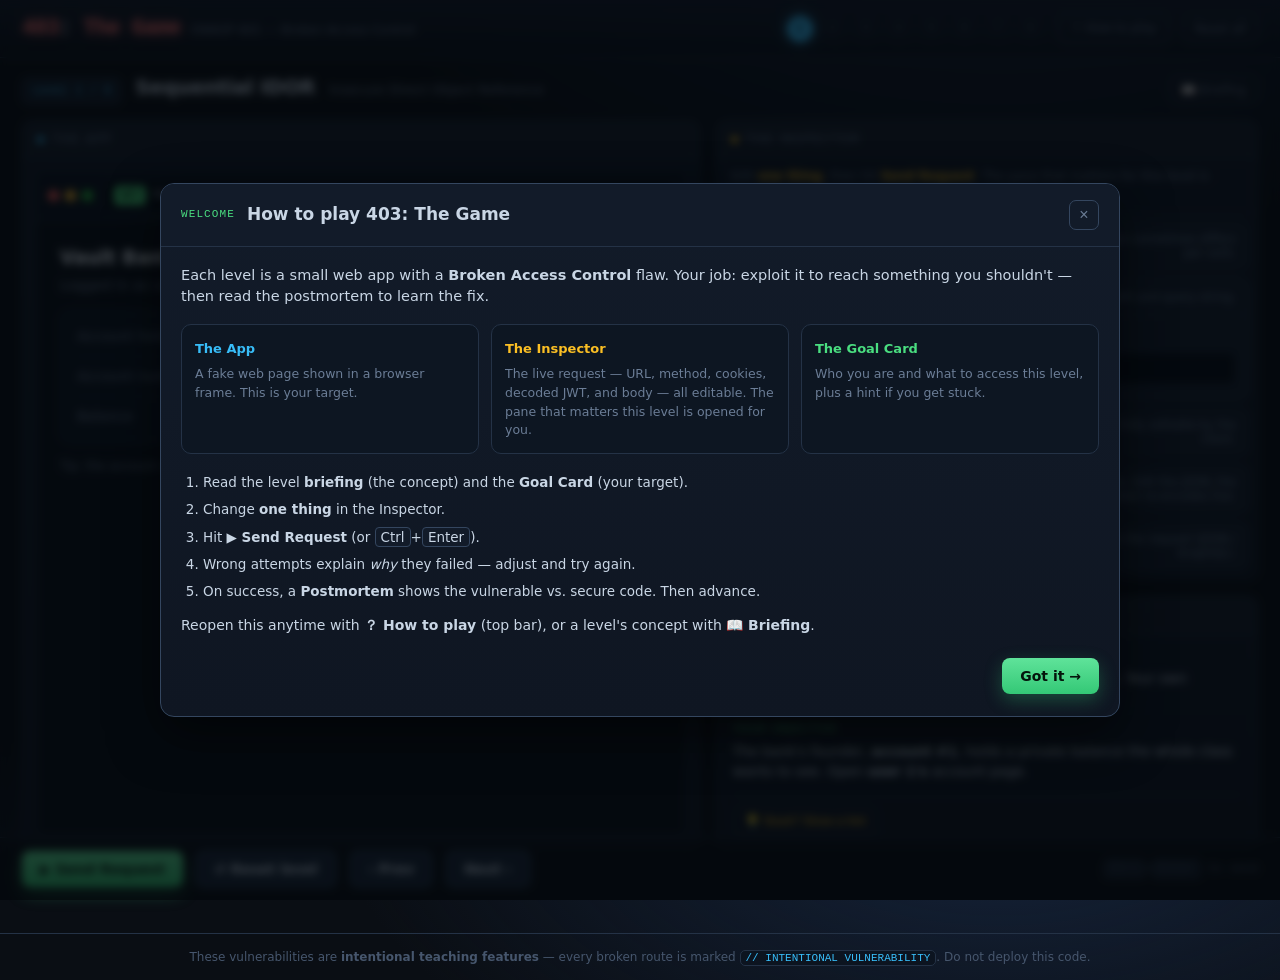
<file: code/403-the-game/index.html>
<!DOCTYPE html>
<html lang="en">
<head>
  <meta charset="UTF-8" />
  <meta name="viewport" content="width=device-width, initial-scale=1.0" />
  <title>403: The Game — Broken Access Control</title>
  <meta name="description" content="An educational puzzle game teaching OWASP A01: Broken Access Control. 8 self-contained access-control puzzles." />
  <link rel="stylesheet" href="styles.css" />
  <link rel="icon" href="data:image/svg+xml,<svg xmlns='http://www.w3.org/2000/svg' viewBox='0 0 100 100'><text y='.9em' font-size='90'>%F0%9F%9A%AB</text></svg>" />
</head>
<body>

  <!-- ============================== TOP BAR ============================== -->
  <header class="topbar">
    <div class="brand">
      <span class="logo">403<b>:</b> The Game</span>
      <span class="tagline">OWASP A01 — Broken Access Control</span>
    </div>
    <div class="progress-wrap">
      <div id="progress" aria-label="Level progress"></div>
      <button id="how-to-play" class="btn-ghost" title="How to play">？ How to play</button>
      <button id="reset-all" class="btn-ghost" title="Reset all progress">Reset all</button>
    </div>
  </header>

  <!-- =========================== LEVEL BANNER ============================ -->
  <div class="level-banner">
    <span class="counter" id="level-counter">Level 1 / 8</span>
    <h1 id="level-title">—</h1>
    <span class="tag" id="level-tag">—</span>
    <button id="briefing-btn" class="btn-ghost banner-brief" title="Show this level's concept briefing">📖 Briefing</button>
  </div>

  <!-- =============================== STAGE =============================== -->
  <main class="stage">

    <!-- The App -->
    <section class="panel" id="panel-app">
      <div class="panel-title app"><span class="dot"></span> The App</div>
      <div class="browser">
        <div class="browser-chrome">
          <span class="traffic"><i></i><i></i><i></i></span>
          <div class="urlbar">
            <span class="method-pill m-GET" id="browser-method">GET</span>
            <span id="browser-url">—</span>
          </div>
          <span class="browser-status" id="browser-status" hidden></span>
        </div>
        <div class="viewport"><div id="app-body"></div></div>
      </div>
    </section>

    <!-- The Inspector -->
    <section class="panel" id="panel-inspector">
      <div class="panel-title inspector"><span class="dot"></span> The Inspector</div>
      <div class="inspector-help">Edit <b>one thing</b>, then hit <b>Send Request</b>. The pane that matters for this level is expanded for you.</div>
      <div id="inspector-panes"></div>
    </section>

    <!-- The Goal Card -->
    <section class="panel" id="panel-goal">
      <div class="panel-title goal"><span class="dot"></span> The Goal Card</div>
      <div class="goal-body">
        <div class="goal-row">
          <div class="goal-k">Who you are</div>
          <div class="goal-v" id="goal-persona">—</div>
        </div>
        <div class="goal-row">
          <div class="goal-k">Your objective</div>
          <div class="goal-v" id="goal-objective">—</div>
        </div>
        <div class="hint">
          <button id="hint-toggle" aria-expanded="false">💡 Stuck? Show a hint</button>
          <div id="hint-body" hidden></div>
        </div>
      </div>
    </section>
  </main>

  <!-- result banner (diagnostic message) -->
  <div class="result" id="result" hidden></div>

  <!-- ============================== ACTIONS ============================= -->
  <div class="actions">
    <button class="btn btn-primary" id="send">▶ Send Request</button>
    <button class="btn btn-secondary" id="reset">↺ Reset level</button>
    <button class="btn btn-secondary" id="prev">‹ Prev</button>
    <button class="btn btn-secondary" id="next-nav">Next ›</button>
    <span class="kbd-hint"><span class="kbd">Ctrl</span>+<span class="kbd">Enter</span> to send</span>
  </div>

  <footer class="foot">
    These vulnerabilities are <b>intentional teaching features</b> — every broken route is marked <code>// INTENTIONAL VULNERABILITY</code>. Do not deploy this code.
  </footer>

  <!-- ============================ POSTMORTEM ============================ -->
  <div class="modal" id="modal-postmortem" hidden>
    <div class="modal-card">
      <div class="modal-head">
        <span class="pm-eyebrow">Postmortem</span>
        <h2 id="pm-level">—</h2>
        <button class="modal-x" data-close="#modal-postmortem" aria-label="Close">×</button>
      </div>
      <div class="modal-body">
        <p class="pm-summary" id="pm-summary">—</p>
        <div class="code-compare">
          <div class="code-col vuln">
            <h3><span class="tagdot"></span> Vulnerable backend</h3>
            <pre><code id="pm-vuln-code"></code></pre>
          </div>
          <div class="code-col secure">
            <h3><span class="tagdot"></span> Secure backend</h3>
            <pre><code id="pm-secure-code"></code></pre>
          </div>
        </div>
        <div class="pm-lessons">
          <h3>How to prevent it</h3>
          <ul id="pm-lessons"></ul>
        </div>
        <div class="modal-foot">
          <button class="btn btn-secondary" data-close="#modal-postmortem">Stay here</button>
          <button class="btn btn-primary" id="pm-next">Next level →</button>
        </div>
      </div>
    </div>
  </div>

  <!-- ============================ TUTORIAL ============================ -->
  <div class="modal" id="modal-tutorial" hidden>
    <div class="modal-card">
      <div class="modal-head">
        <span class="pm-eyebrow">Welcome</span>
        <h2>How to play 403: The Game</h2>
        <button class="modal-x" data-close="#modal-tutorial" aria-label="Close">×</button>
      </div>
      <div class="modal-body">
        <p class="tut-intro">Each level is a small web app with a <b>Broken Access Control</b> flaw. Your job: exploit it to reach something you shouldn't &mdash; then read the postmortem to learn the fix.</p>
        <div class="tut-grid">
          <div class="tut-card"><span class="tut-n app">The App</span><p>A fake web page shown in a browser frame. This is your target.</p></div>
          <div class="tut-card"><span class="tut-n insp">The Inspector</span><p>The live request &mdash; URL, method, cookies, decoded JWT, and body &mdash; all editable. The pane that matters this level is opened for you.</p></div>
          <div class="tut-card"><span class="tut-n goal">The Goal Card</span><p>Who you are and what to access this level, plus a hint if you get stuck.</p></div>
        </div>
        <ol class="tut-steps">
          <li>Read the level <b>briefing</b> (the concept) and the <b>Goal Card</b> (your target).</li>
          <li>Change <b>one thing</b> in the Inspector.</li>
          <li>Hit <b>▶ Send Request</b> (or <span class="kbd">Ctrl</span>+<span class="kbd">Enter</span>).</li>
          <li>Wrong attempts explain <i>why</i> they failed &mdash; adjust and try again.</li>
          <li>On success, a <b>Postmortem</b> shows the vulnerable vs. secure code. Then advance.</li>
        </ol>
        <p class="muted small">Reopen this anytime with <b>？ How to play</b> (top bar), or a level's concept with <b>📖 Briefing</b>.</p>
        <div class="modal-foot">
          <button class="btn btn-primary" id="tutorial-start">Got it →</button>
        </div>
      </div>
    </div>
  </div>

  <!-- ========================= LEVEL BRIEFING ========================= -->
  <div class="modal" id="modal-brief" hidden>
    <div class="modal-card">
      <div class="modal-head">
        <span class="pm-eyebrow" id="brief-eyebrow">Briefing</span>
        <h2 id="brief-title">—</h2>
        <button class="modal-x" data-close="#modal-brief" aria-label="Close">×</button>
      </div>
      <div class="modal-body">
        <div id="brief-body" class="brief-body"></div>
        <div class="modal-foot">
          <button class="btn btn-secondary" id="brief-howto">？ How to play</button>
          <button class="btn btn-primary" id="brief-start">Start level →</button>
        </div>
      </div>
    </div>
  </div>

  <!-- ============================== WIN =============================== -->
  <div class="modal" id="modal-win" hidden>
    <div class="modal-card">
      <div class="modal-body win-card">
        <div class="trophy">🏆</div>
        <h2>You broke all 8.</h2>
        <p class="win-sub">You've now exploited every major flavor of <b>OWASP A01: Broken Access Control</b> — and seen the fix for each.</p>
        <div class="win-list">
          <div class="win-li"><span class="n">1</span><span class="t">Sequential IDOR</span><span class="d">enforce ownership server-side</span></div>
          <div class="win-li"><span class="n">2</span><span class="t">Forced browsing</span><span class="d">deny-by-default on every route</span></div>
          <div class="win-li"><span class="n">3</span><span class="t">Cookie tampering</span><span class="d">never trust client-held roles</span></div>
          <div class="win-li"><span class="n">4</span><span class="t">GraphQL vertical IDOR</span><span class="d">authorize per resolver/object</span></div>
          <div class="win-li"><span class="n">5</span><span class="t">HTTP verb swap</span><span class="d">consistent checks across methods</span></div>
          <div class="win-li"><span class="n">6</span><span class="t">Mass assignment</span><span class="d">allow-list editable fields</span></div>
          <div class="win-li"><span class="n">7</span><span class="t">JWT alg:none</span><span class="d">pin the algorithm, reject none</span></div>
          <div class="win-li"><span class="n">8</span><span class="t">Path traversal</span><span class="d">canonicalize &amp; confine paths</span></div>
        </div>
        <div class="modal-foot" style="justify-content:center">
          <button class="btn btn-primary" id="win-restart">Play again</button>
        </div>
      </div>
    </div>
  </div>

  <script src="levels.js"></script>
  <script src="game.js"></script>
</body>
</html>
</file>
<file: code/403-the-game/styles.css>
/* 403: The Game — styles
 * Dark terminal aesthetic with faux-browser chrome. Consistent with the
 * BreachQuest / CipherLock sibling games so the three read as a set.
 */

:root {
  --bg:        #0a0e14;
  --bg-2:      #0f1622;
  --panel:     #121b29;
  --panel-2:   #16202f;
  --line:      #243246;
  --line-2:    #34465f;
  --text:      #c9d6e5;
  --muted:     #6b7d96;
  --dim:       #46566d;
  --green:     #4ade80;
  --green-dim: #1e3a2c;
  --amber:     #fbbf24;
  --red:       #f87171;
  --red-dim:   #3a1e22;
  --cyan:      #38bdf8;
  --violet:    #a78bfa;
  --mono: "SFMono-Regular", "JetBrains Mono", "Fira Code", Consolas, "Cascadia Mono", monospace;
  --sans: "Inter", "Segoe UI", system-ui, -apple-system, sans-serif;
  --radius: 10px;
  --shadow: 0 18px 50px rgba(0,0,0,.55);
}

* { box-sizing: border-box; }
html, body { height: 100%; }
body {
  margin: 0;
  background:
    radial-gradient(1200px 600px at 78% -10%, #15233a 0%, transparent 55%),
    radial-gradient(900px 500px at 0% 110%, #161a2e 0%, transparent 50%),
    var(--bg);
  color: var(--text);
  font-family: var(--sans);
  font-size: 14px;
  line-height: 1.5;
  -webkit-font-smoothing: antialiased;
}
code, .mono { font-family: var(--mono); }
code {
  background: #0c1420;
  border: 1px solid var(--line);
  border-radius: 5px;
  padding: 1px 5px;
  font-size: .86em;
  color: var(--cyan);
}
b.hot { color: var(--amber); }

/* ----------------------------- header ----------------------------- */
.topbar {
  display: flex; align-items: center; gap: 16px;
  padding: 12px 22px;
  border-bottom: 1px solid var(--line);
  background: linear-gradient(180deg, rgba(20,30,46,.9), rgba(12,18,28,.7));
  backdrop-filter: blur(6px);
  position: sticky; top: 0; z-index: 40;
}
.brand { display: flex; align-items: baseline; gap: 10px; }
.brand .logo {
  font-family: var(--mono); font-weight: 700; font-size: 22px; letter-spacing: -1px;
  color: var(--red);
  text-shadow: 0 0 18px rgba(248,113,113,.35);
}
.brand .logo b { color: var(--text); }
.brand .tagline { color: var(--muted); font-size: 12px; }

.progress-wrap { display: flex; align-items: center; gap: 14px; margin-left: auto; }
#progress { display: flex; gap: 7px; }
.step {
  width: 26px; height: 26px; border-radius: 50%;
  border: 1px solid var(--line-2); background: var(--panel);
  color: var(--muted); font-family: var(--mono); font-size: 12px; font-weight: 600;
  cursor: pointer; transition: all .15s ease;
  display: grid; place-items: center; padding: 0;
}
.step:hover:not(.locked) { border-color: var(--cyan); color: var(--text); }
.step.active { border-color: var(--cyan); color: #051018; background: var(--cyan); box-shadow: 0 0 14px rgba(56,189,248,.5); }
.step.done { border-color: var(--green); color: var(--green); }
.step.done.active { background: var(--green); color: #04140b; border-color: var(--green); box-shadow: 0 0 14px rgba(74,222,128,.5); }
.step.locked { opacity: .4; cursor: not-allowed; }
.btn-ghost {
  background: transparent; border: 1px solid var(--line-2); color: var(--muted);
  border-radius: 7px; padding: 6px 11px; font-size: 12px; cursor: pointer;
  font-family: var(--sans);
}
.btn-ghost:hover { color: var(--text); border-color: var(--cyan); }

/* --------------------------- level banner ------------------------- */
.level-banner {
  display: flex; align-items: baseline; gap: 14px;
  padding: 14px 22px 0;
}
.level-banner .counter {
  font-family: var(--mono); font-size: 12px; color: var(--cyan);
  border: 1px solid var(--line-2); border-radius: 6px; padding: 3px 9px;
  background: var(--panel);
}
.level-banner h1 { font-size: 20px; margin: 0; letter-spacing: -.3px; }
.level-banner .tag { color: var(--muted); font-size: 13px; }

/* ----------------------------- layout ----------------------------- */
.stage {
  display: grid;
  grid-template-columns: 1.25fr 1fr;
  grid-template-rows: auto auto;
  gap: 16px;
  padding: 16px 22px 28px;
  max-width: 1500px; margin: 0 auto;
}
.panel {
  background: linear-gradient(180deg, var(--panel), var(--bg-2));
  border: 1px solid var(--line);
  border-radius: var(--radius);
  overflow: hidden;
  display: flex; flex-direction: column;
}
.panel-title {
  display: flex; align-items: center; gap: 8px;
  padding: 9px 14px; font-size: 12px; letter-spacing: .12em; text-transform: uppercase;
  color: var(--muted); border-bottom: 1px solid var(--line);
  background: rgba(255,255,255,.015);
}
.panel-title .dot { width: 7px; height: 7px; border-radius: 50%; background: var(--dim); }
.panel-title.app .dot { background: var(--cyan); }
.panel-title.inspector .dot { background: var(--amber); }
.panel-title.goal .dot { background: var(--green); }

/* The App spans the left column over two rows; Inspector right-top; Goal right-bottom */
#panel-app    { grid-column: 1; grid-row: 1 / span 2; min-height: 520px; }
#panel-inspector { grid-column: 2; grid-row: 1; }
#panel-goal   { grid-column: 2; grid-row: 2; }

@media (max-width: 1040px) {
  .stage { grid-template-columns: 1fr; }
  #panel-app, #panel-inspector, #panel-goal { grid-column: 1; grid-row: auto; }
  #panel-app { min-height: 360px; }
}

/* --------------------------- faux browser ------------------------- */
.browser { padding: 12px; display: flex; flex-direction: column; gap: 0; height: 100%; }
.browser-chrome {
  background: #0c1420; border: 1px solid var(--line); border-bottom: none;
  border-radius: 9px 9px 0 0; padding: 9px 12px;
  display: flex; align-items: center; gap: 10px;
}
.traffic { display: flex; gap: 6px; }
.traffic i { width: 11px; height: 11px; border-radius: 50%; display: inline-block; }
.traffic i:nth-child(1) { background: #ff5f57; }
.traffic i:nth-child(2) { background: #febc2e; }
.traffic i:nth-child(3) { background: #28c840; }
.urlbar {
  flex: 1; display: flex; align-items: center; gap: 8px;
  background: #060b13; border: 1px solid var(--line); border-radius: 7px;
  padding: 5px 10px; min-width: 0;
}
.method-pill {
  font-family: var(--mono); font-size: 11px; font-weight: 700; color: #04140b;
  background: var(--green); border-radius: 4px; padding: 1px 6px;
}
.method-pill.m-GET { background: var(--green); }
.method-pill.m-POST { background: var(--cyan); }
.method-pill.m-PUT { background: var(--amber); }
.method-pill.m-PATCH { background: var(--violet); }
.method-pill.m-DELETE { background: var(--red); color: #fff; }
#browser-url {
  font-family: var(--mono); font-size: 12.5px; color: var(--text);
  white-space: nowrap; overflow: hidden; text-overflow: ellipsis; flex: 1;
}
.browser-status {
  font-family: var(--mono); font-size: 11px; font-weight: 700;
  border-radius: 4px; padding: 1px 7px; white-space: nowrap;
}
.browser-status.ok { background: var(--green-dim); color: var(--green); border: 1px solid #2c6b46; }
.browser-status.err { background: var(--red-dim); color: var(--red); border: 1px solid #6b2c34; }

.viewport {
  flex: 1; background: #0a1018; border: 1px solid var(--line);
  border-radius: 0 0 9px 9px; padding: 0; overflow: auto;
}
#app-body { padding: 0; }

/* fake page content rendered by levels */
.page { padding: 22px 24px; color: #d7e2f0; }
.page-head { display: flex; align-items: center; gap: 12px; margin-bottom: 4px; }
.page-head h1 { font-size: 19px; margin: 0; color: #eaf2fb; }
.page .muted { color: var(--muted); margin: 2px 0 14px; }
.page .small { font-size: 12px; }
.badge {
  font-family: var(--mono); font-size: 10.5px; font-weight: 700; letter-spacing: .08em;
  text-transform: uppercase; padding: 2px 8px; border-radius: 999px;
}
.badge-user { background: #1b2a3d; color: var(--cyan); border: 1px solid #2a4a66; }
.badge-admin { background: #3a2410; color: var(--amber); border: 1px solid #6b4a18; box-shadow: 0 0 12px rgba(251,191,36,.18); }
.card {
  background: #0d1622; border: 1px solid var(--line); border-radius: 9px;
  padding: 6px 16px; margin: 8px 0 14px;
}
.kv { display: flex; justify-content: space-between; gap: 16px; padding: 9px 0; border-bottom: 1px dashed var(--line); }
.kv:last-child { border-bottom: none; }
.kv span { color: var(--muted); }
.kv b { color: #eaf2fb; }
.fakenav { display: flex; gap: 4px; margin: 6px 0 14px; flex-wrap: wrap; }
.fakenav a {
  font-size: 12px; color: var(--muted); padding: 5px 11px; border-radius: 6px;
  border: 1px solid transparent;
}
.fakenav a.active { color: var(--text); background: #122033; border-color: var(--line); }
.resp {
  background: #060b12; border: 1px solid var(--line); border-radius: 8px;
  padding: 13px 15px; font-family: var(--mono); font-size: 12.5px; color: #9fdcc0;
  white-space: pre-wrap; word-break: break-word; margin: 6px 0;
}
.secret {
  margin-top: 14px; padding: 12px 14px; border-radius: 9px;
  background: linear-gradient(180deg, #102516, #0c1a10);
  border: 1px solid #2c6b46; color: #b9f3cf; font-size: 13px;
}
.denied {
  margin: 8px 0; padding: 14px 16px; border-radius: 9px;
  background: var(--red-dim); border: 1px solid #6b2c34; color: #ffc9cd; font-size: 13px;
}
.ico { filter: grayscale(.2); }

/* --------------------------- inspector ---------------------------- */
.inspector-help { padding: 9px 14px; font-size: 12px; color: var(--muted); border-bottom: 1px solid var(--line); }
.inspector-help b { color: var(--amber); }
#inspector-panes { padding: 8px; display: flex; flex-direction: column; gap: 7px; }
.pane { border: 1px solid var(--line); border-radius: 9px; background: var(--panel-2); overflow: hidden; }
.pane.open { border-color: var(--line-2); }
.pane-head {
  width: 100%; text-align: left; background: transparent; border: none; cursor: pointer;
  display: flex; align-items: center; gap: 9px; padding: 10px 12px; color: var(--text);
  font-family: var(--sans);
}
.pane-head:hover { background: rgba(255,255,255,.02); }
.pane-caret { color: var(--dim); transition: transform .15s ease; font-size: 11px; }
.pane.open .pane-caret { transform: rotate(90deg); color: var(--amber); }
.pane-label { font-weight: 600; font-size: 13px; }
.pane-sub { color: var(--muted); font-size: 11.5px; margin-left: auto; text-align: right; max-width: 58%; }
.pane.open .pane-label { color: var(--amber); }
.pane-body { display: none; padding: 4px 12px 14px; border-top: 1px solid var(--line); }
.pane.open .pane-body { display: block; }

.field { display: flex; flex-direction: column; gap: 6px; margin-top: 10px; }
.field-label {
  font-size: 11px; letter-spacing: .06em; text-transform: uppercase; color: var(--muted);
  display: flex; align-items: center; gap: 8px;
}
.input {
  width: 100%; background: #070d16; color: var(--text);
  border: 1px solid var(--line); border-radius: 7px; padding: 8px 10px;
  font-size: 13px; resize: vertical;
}
.input:focus { outline: none; border-color: var(--cyan); box-shadow: 0 0 0 3px rgba(56,189,248,.12); }
textarea.input { line-height: 1.5; }
select.input { cursor: pointer; }

.jwt-grid { display: flex; flex-direction: column; gap: 4px; }
.json-status { font-size: 10px; padding: 1px 6px; border-radius: 4px; text-transform: none; letter-spacing: 0; }
.json-status.ok, .json-status:not(.bad) { color: var(--green); background: var(--green-dim); }
.json-status.bad { color: var(--red); background: var(--red-dim); }
.token-field .token {
  background: #070d16; border: 1px solid var(--line); border-radius: 7px;
  padding: 9px 11px; font-size: 11.5px; word-break: break-all; line-height: 1.6;
}
.jp-h { color: var(--red); } .jp-p { color: var(--violet); } .jp-s { color: var(--cyan); }
.token-field .token { color: var(--dim); }

/* --------------------------- goal card ---------------------------- */
.goal-body { padding: 14px 16px; display: flex; flex-direction: column; gap: 12px; }
.goal-row .goal-k {
  font-size: 11px; letter-spacing: .08em; text-transform: uppercase; color: var(--green);
  margin-bottom: 4px;
}
.goal-row .goal-v { color: var(--text); font-size: 13.5px; }
.goal-row code { font-size: .85em; }
.hint {
  border-top: 1px solid var(--line); padding-top: 12px;
}
#hint-toggle {
  background: transparent; border: 1px dashed var(--line-2); color: var(--amber);
  border-radius: 7px; padding: 6px 11px; font-size: 12px; cursor: pointer;
}
#hint-toggle:hover { border-color: var(--amber); }
#hint-body { margin-top: 10px; font-size: 13px; color: var(--text); background: #0d1622; border: 1px solid var(--line); border-radius: 8px; padding: 11px 13px; }

/* ----------------------------- actions ---------------------------- */
.actions {
  position: sticky; bottom: 0; z-index: 20;
  display: flex; align-items: center; gap: 12px;
  padding: 12px 22px; margin-top: -8px;
  border-top: 1px solid var(--line);
  background: linear-gradient(0deg, var(--bg) 60%, rgba(10,14,20,.6));
}
.btn {
  border: none; border-radius: 8px; padding: 10px 18px; font-size: 14px; font-weight: 600;
  cursor: pointer; font-family: var(--sans); transition: transform .08s ease, box-shadow .15s ease;
}
.btn:active { transform: translateY(1px); }
.btn-primary { background: linear-gradient(180deg, #5fe39a, #34c876); color: #04140b; box-shadow: 0 6px 18px rgba(52,200,118,.3); }
.btn-primary:hover { box-shadow: 0 8px 24px rgba(52,200,118,.45); }
.btn-secondary { background: #19273a; color: var(--text); border: 1px solid var(--line-2); }
.btn-secondary:hover { border-color: var(--cyan); }
.kbd-hint { color: var(--dim); font-size: 12px; margin-left: auto; font-family: var(--mono); }
.kbd { border: 1px solid var(--line-2); border-radius: 4px; padding: 1px 5px; background: var(--panel); }

/* ----------------------------- result ----------------------------- */
.result {
  margin: 4px 22px 0; border-radius: 10px; padding: 13px 16px;
  animation: slideUp .25s ease;
}
.result.ok { background: linear-gradient(180deg, #0f2418, #0c1a11); border: 1px solid #2c6b46; }
.result.err { background: linear-gradient(180deg, #261216, #1a0e11); border: 1px solid #6b2c34; }
.result-head { margin-bottom: 5px; }
.result-status { font-family: var(--mono); font-size: 12px; font-weight: 700; letter-spacing: .08em; }
.result.ok .result-status { color: var(--green); }
.result.err .result-status { color: var(--red); }
.result-msg { font-size: 13.5px; color: var(--text); }
.result-msg code { font-size: .85em; }
@keyframes slideUp { from { opacity: 0; transform: translateY(6px); } to { opacity: 1; transform: none; } }

/* ----------------------------- modals ----------------------------- */
.modal {
  position: fixed; inset: 0; z-index: 100;
  display: grid; place-items: center; padding: 24px;
  background: rgba(4,7,12,.72); backdrop-filter: blur(4px);
  opacity: 0; transition: opacity .2s ease;
}
.modal.show { opacity: 1; }
.modal[hidden] { display: none; }
.modal-card {
  width: min(960px, 100%); max-height: 88vh; overflow: auto;
  background: linear-gradient(180deg, var(--panel), var(--bg-2));
  border: 1px solid var(--line-2); border-radius: 14px; box-shadow: var(--shadow);
  transform: translateY(10px) scale(.99); transition: transform .2s ease;
}
.modal.show .modal-card { transform: none; }
.modal-head {
  display: flex; align-items: center; gap: 12px;
  padding: 16px 20px; border-bottom: 1px solid var(--line);
  position: sticky; top: 0; background: var(--panel); z-index: 2;
}
.modal-head h2 { margin: 0; font-size: 17px; }
.modal-head .pm-eyebrow { font-family: var(--mono); font-size: 11px; color: var(--green); letter-spacing: .1em; text-transform: uppercase; }
.modal-x { margin-left: auto; background: transparent; border: 1px solid var(--line-2); color: var(--muted); border-radius: 7px; width: 30px; height: 30px; cursor: pointer; font-size: 16px; }
.modal-x:hover { color: var(--text); border-color: var(--red); }
.modal-body { padding: 18px 20px 22px; }

/* postmortem */
.pm-summary { font-size: 14px; color: var(--text); margin: 0 0 18px; padding: 12px 14px; background: #0d1622; border: 1px solid var(--line); border-left: 3px solid var(--amber); border-radius: 8px; }
.code-compare { display: grid; grid-template-columns: 1fr 1fr; gap: 14px; }
@media (max-width: 760px) { .code-compare { grid-template-columns: 1fr; } }
.code-col h3 { font-size: 12px; letter-spacing: .08em; text-transform: uppercase; margin: 0 0 8px; display: flex; align-items: center; gap: 8px; }
.code-col.vuln h3 { color: var(--red); }
.code-col.secure h3 { color: var(--green); }
.code-col h3 .tagdot { width: 8px; height: 8px; border-radius: 50%; }
.code-col.vuln .tagdot { background: var(--red); }
.code-col.secure .tagdot { background: var(--green); }
.code-col pre {
  margin: 0; background: #060b12; border: 1px solid var(--line); border-radius: 9px;
  padding: 14px; overflow: auto; font-family: var(--mono); font-size: 12px; line-height: 1.6;
  color: #cdd9e8; max-height: 380px;
}
.code-col.vuln pre { border-color: #4a2228; }
.code-col.secure pre { border-color: #234a35; }
.pm-lessons { margin: 18px 0 0; }
.pm-lessons h3 { font-size: 12px; letter-spacing: .08em; text-transform: uppercase; color: var(--cyan); margin: 0 0 8px; }
.pm-lessons ul { margin: 0; padding-left: 20px; }
.pm-lessons li { margin: 6px 0; font-size: 13.5px; }
.modal-foot { display: flex; justify-content: flex-end; gap: 10px; margin-top: 22px; }

/* primer */
.primer-steps { display: grid; gap: 12px; }
.primer-jwt { display: flex; gap: 6px; flex-wrap: wrap; font-family: var(--mono); font-size: 13px; background: #060b12; border: 1px solid var(--line); border-radius: 8px; padding: 12px 14px; word-break: break-all; }
.primer-jwt .jp-h { color: var(--red); } .primer-jwt .jp-p { color: var(--violet); } .primer-jwt .jp-s { color: var(--cyan); }
.primer-grid { display: grid; grid-template-columns: repeat(3, 1fr); gap: 12px; margin-top: 4px; }
@media (max-width: 640px) { .primer-grid { grid-template-columns: 1fr; } }
.primer-part { border: 1px solid var(--line); border-radius: 9px; padding: 12px; background: #0d1622; }
.primer-part h4 { margin: 0 0 6px; font-size: 13px; }
.primer-part.h h4 { color: var(--red); } .primer-part.p h4 { color: var(--violet); } .primer-part.s h4 { color: var(--cyan); }
.primer-part p { margin: 0; font-size: 12.5px; color: var(--muted); }
.primer-warn { margin-top: 14px; padding: 12px 14px; border-radius: 9px; background: #2a1810; border: 1px solid #6b4a18; color: #ffe1a8; font-size: 13px; }
.primer-warn b { color: var(--amber); }
.timer-chip { font-family: var(--mono); font-size: 11px; color: var(--amber); border: 1px solid #6b4a18; border-radius: 999px; padding: 2px 9px; margin-left: auto; }

/* win */
.win-card { text-align: center; }
.win-card .trophy { font-size: 52px; }
.win-card h2 { font-size: 26px; margin: 8px 0 4px; }
.win-card .win-sub { color: var(--muted); margin-bottom: 18px; }
.win-list { text-align: left; display: grid; gap: 8px; max-width: 620px; margin: 0 auto 22px; }
.win-li { display: flex; gap: 10px; align-items: baseline; padding: 9px 13px; background: #0d1622; border: 1px solid var(--line); border-radius: 8px; }
.win-li .n { font-family: var(--mono); color: var(--green); font-weight: 700; }
.win-li .t { font-weight: 600; }
.win-li .d { color: var(--muted); font-size: 12.5px; margin-left: auto; }

/* level briefing (pre-brief) */
.banner-brief { margin-left: auto; }
.brief-body p { font-size: 14px; line-height: 1.62; margin: 0 0 12px; }
.brief-body p:first-child { margin-top: 0; }
.brief-body code { font-size: .85em; }
.brief-task {
  margin-top: 14px; padding: 11px 14px; border-radius: 9px;
  background: #0d2118; border: 1px solid #2c6b46; border-left: 3px solid var(--green);
  color: #c7f0d8; font-size: 13.5px;
}
.brief-task code { color: #aef0c8; }

/* tutorial (how to play) */
.tut-intro { font-size: 14.5px; margin: 0 0 16px; }
.tut-grid { display: grid; grid-template-columns: repeat(3, 1fr); gap: 12px; margin-bottom: 18px; }
@media (max-width: 640px) { .tut-grid { grid-template-columns: 1fr; } }
.tut-card { border: 1px solid var(--line); border-radius: 10px; padding: 13px; background: #0d1622; }
.tut-card p { margin: 6px 0 0; font-size: 12.5px; color: var(--muted); }
.tut-n { font-weight: 700; font-size: 13px; }
.tut-n.app { color: var(--cyan); }
.tut-n.insp { color: var(--amber); }
.tut-n.goal { color: var(--green); }
.tut-steps { margin: 0 0 14px; padding-left: 22px; }
.tut-steps li { margin: 7px 0; font-size: 13.5px; }

/* footer */
.foot { text-align: center; color: var(--dim); font-size: 12px; padding: 14px; border-top: 1px solid var(--line); }
.foot code { font-size: 11px; }
</file>
